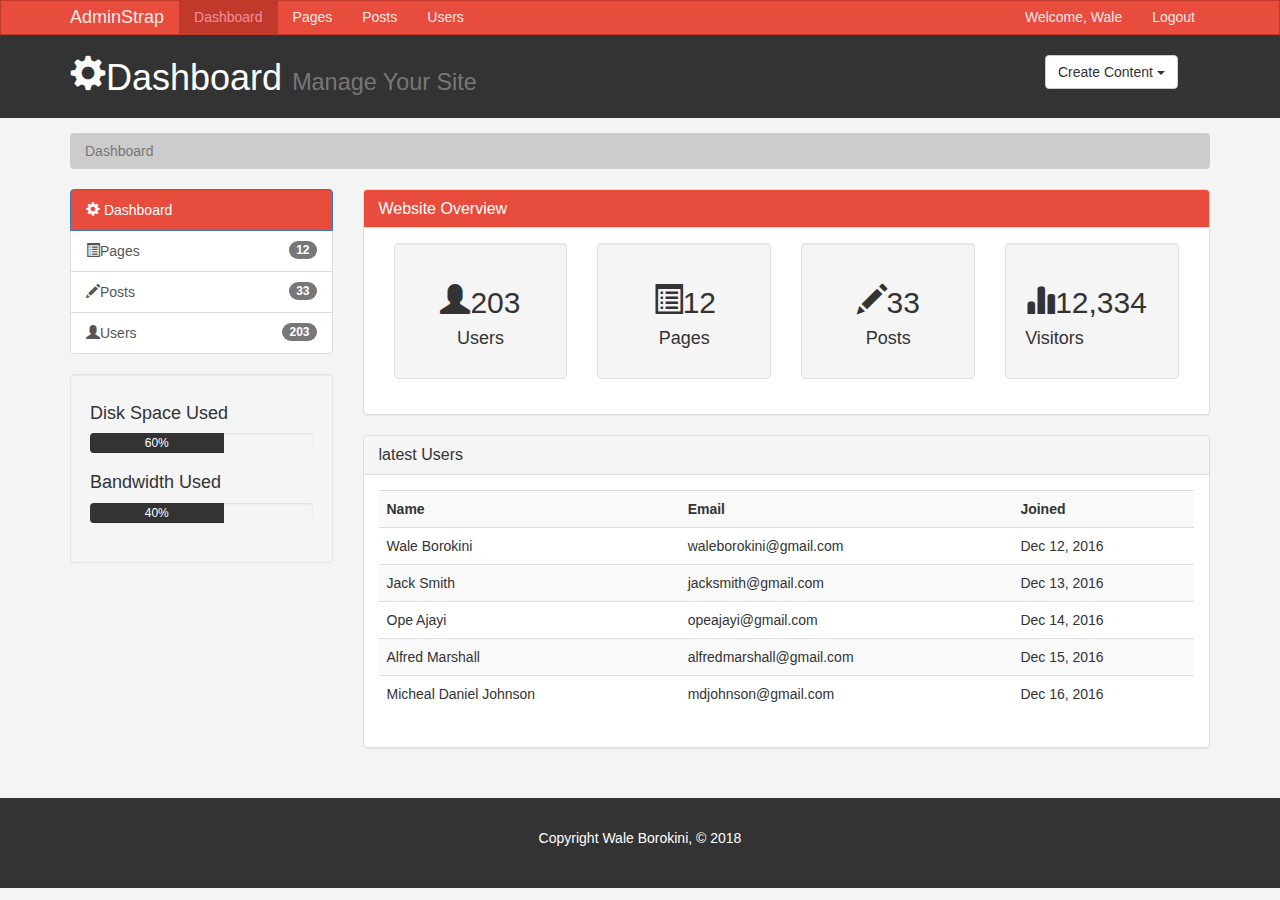
<file: Admin site/index.html>
<!DOCTYPE html>
<html lang="en">
  <head>
    <meta charset="utf-8">
    <meta http-equiv="X-UA-Compatible" content="IE=edge">
    <meta name="viewport" content="width=device-width, initial-scale=1">
    <title>Admin Area | Dashboard</title>
    <!-- Bootstrap core CSS -->
    <link href="css/bootstrap.min.css" rel="stylesheet">
    <link href="css/style.css" rel="stylesheet">  
    <script src="https://cdn.ckeditor.com/4.10.1/standard/ckeditor.js"></script>   
  </head>
  <body>

    <nav class="navbar navbar-default">
      <div class="container">
        <div class="navbar-header">
          <button type="button" class="navbar-toggle collapsed" data-toggle="collapse" data-target="#navbar" aria-expanded="false" aria-controls="navbar">
            <span class="sr-only">Toggle navigation</span>
            <span class="icon-bar"></span>
            <span class="icon-bar"></span>
            <span class="icon-bar"></span>
          </button>
          <a class="navbar-brand" href="#">AdminStrap</a>
        </div>
        <div id="navbar" class="collapse navbar-collapse">
          <ul class="nav navbar-nav">
            <li class="active"><a href="index.html">Dashboard</a></li>
            <li><a href="pages.html">Pages</a></li>
            <li><a href="posts.html">Posts</a></li>
            <li><a href="users.html">Users</a></li>
          </ul>
          <ul class="nav navbar-nav navbar-right">
            <li><a href="#">Welcome, Wale</a></li>
            <li><a href="login.html">Logout</a></li>
          </ul>
        </div><!--/.nav-collapse -->
      </div>
    </nav>

    <header id="header">
      <div class="container">
        <div class="row">
          <div class="col-md-10">
            <h1><span class="glyphicon glyphicon-cog" aria-hidden="true"></span>Dashboard <small>Manage Your Site</small></h1>
          </div>
          <div class="col-md-2">
            <div class="dropdown create">
              <button class="btn btn-default dropdown-toggle" type="button" id="dropdownMenu1" data-toggle="dropdown" aria-haspopup="true" aria-expanded="true">
                Create Content
                <span class="caret"></span>
              </button>
              <ul class="dropdown-menu" aria-labelledby="dropdownMenu1">
                <li><a type="buttton" data-toggle="modal" data-target="#addPage">Add Page</a></li>
                <li><a href="#">Add post</a></li>
                <li><a href="#">Add user</a></li>
              </ul>
            </div>
          </div>
        </div>
      </div>
    </header>

    <section id="breadcrumb">
      <div class="container">
        <ol class="breadcrumb">
          <li class="active">Dashboard</li>
        </ol>
      </div>
    </section>

    <section id="main">
      <div class="container">
        <div class='row'>
          <div class="col-md-3">
            <div class="list-group">
              <a href="index.html" class="list-group-item active main-color-bg"><span class="glyphicon glyphicon-cog" aria-hidden="true"></span> 
                Dashboard
              </a>
              <a href="pages.html" class="list-group-item"><span class="glyphicon glyphicon-list-alt" aria-hidden="true"></span>Pages <span class="badge">12</span></a>
              <a href="posts.html" class="list-group-item"><span class="glyphicon glyphicon-pencil" aria-hidden="true"></span>Posts <span class="badge">33</span></a></a>
              <a href="users.html" class="list-group-item"><span class="glyphicon glyphicon-user" aria-hidden="true"></span>Users <span class="badge">203</span></a></a>
            </div>
          
            <div class="well">
              <h4>Disk Space Used</h4>
              <div class="progress">
                <div class="progress-bar" role="progressbar" aria-valuenow="60" aria-valuemin="0" aria-valuemax="100" style="width: 60%;">
                  60%
                </div>
              </div>
              <h4>Bandwidth Used</h4>
              <div class="progress">
                <div class="progress-bar" role="progressbar" aria-valuenow="0" aria-valuemin="0" aria-valuemax="100" style="width: 60%;">
                  40%
                </div>
              </div>
            </div>
          </div>
          <div class="col-md-9">
            <!-- Website Overview -->
            <div class="panel panel-default">
              <div class="panel-heading main-color-bg">
                <h3 class="panel-title">Website Overview</h3>
              </div>
              <div class="panel-body">
               <div class="col-md-3">
                <div class="well dash-box">
                  <h2><span class="glyphicon glyphicon-user" aria-hidden="true"></span>203</h2>
                  <h4>Users</h4>
                </div>    
               </div>
               <div class="col-md-3">
                <div class="well dash-box">
                  <h2><span class="glyphicon glyphicon-list-alt" aria-hidden="true"></span>12</h2>
                  <h4>Pages</h4>
                </div>    
               </div>
               <div class="col-md-3">
                <div class="well dash-box">
                  <h2><span class="glyphicon glyphicon-pencil" aria-hidden="true"></span>33</h2>
                  <h4>Posts</h4>
                </div>    
               </div>
               <div class="col-md-3">
                <div class="well dasg-box">
                  <h2><span class="glyphicon glyphicon-stats" aria-hidden="true"></span>12,334</h2>
                  <h4>Visitors</h4>
                </div>    
               </div>
              </div>
            </div>

            <!-- latest Users -->
            <div class="panel panel-default">
              <div class="panel-heading">
                <h3 class="panel-title">latest Users</h3>
              </div>
              <div class="panel-body">
                <table class="table table-striped table-hover">
                  <tr>
                    <th>Name</th>
                    <th>Email</th>
                    <th>Joined</th>
                  </tr>
                  <tr>
                    <td>Wale Borokini</td>
                    <td>waleborokini@gmail.com</td>
                    <td>Dec 12, 2016</td>
                  </tr>
                  <tr>
                    <td>Jack Smith</td>
                    <td>jacksmith@gmail.com</td>
                    <td>Dec 13, 2016</td>
                  </tr>
                  <tr>
                    <td>Ope Ajayi</td>
                    <td>opeajayi@gmail.com</td>
                    <td>Dec 14, 2016</td>
                  </tr>
                  <tr>
                    <td>Alfred Marshall</td>
                    <td>alfredmarshall@gmail.com</td>
                    <td>Dec 15, 2016</td>
                  </tr>
                  <tr>
                    <td>Micheal Daniel Johnson</td>
                    <td>mdjohnson@gmail.com</td>
                    <td>Dec 16, 2016</td>
                  </tr>
                </table>
              </div>
            </div>
          </div>
        </div>
      </div>
    </section>

<footer id="footer">
  <p>Copyright Wale Borokini, &copy; 2018</p>
</footer>

    <!-- Modals -->

    <!-- Add Page-->
    <div class="modal fade" id="addpage" tabindex="-1" role="dialog" aria-labelledby="myModalLabel">
  <div class="modal-dialog" role="document">
    <div class="modal-content">
      <form>
      <div class="modal-header">
        <button type="button" class="close" data-dismiss="modal" aria-label="Close"><span aria-hidden="true">&times;</span></button>
        <h4 class="modal-title" id="myModalLabel">Add Page</h4>
      </div>
      <div class="modal-body">
        <div class="form-group">
                <label>Page Tittle</label>
                <input type="text" class="form-control" placeholder="Page Title">    
        </div>
        <div class="form-group">
          <label>Page Body</label>
          <textarea name="editor1" class="form-control" placeholder="Page Body"></textarea>   
        </div>
        <div class="checkbox">
          <label>
            <input type="checkbox"> Published
          </label>
        </div>   
        <div class="form-group">
          <label>Meta Tags</label>
          <input type="text" class="form-control" placeholder="Add Some Tags....">
        </div>
        <div class="form-group">
          <label>Meta Description</label>
          <input type="text" class="form-control" placeholder="Add Meta Description....">
        </div>
    </div>     
      <div class="modal-footer">
        <button type="button" class="btn btn-default" data-dismiss="modal">Close</button>
        <button type="submit" class="btn btn-primary">Save changes</button>
      </div>
    </form>
    </div>
  </div>
</div>


  <script>
    CKEDITOR.replace( 'editor1' );
  </script>


    <!-- Bootstrap core JavaScript
    ================================================== -->
    <!-- Placed at the end of the document so the pages load faster -->
    <script src="https://ajax.googleapis.com/ajax/libs/jquery/1.12.4/jquery.min.js"></script>
    <script src="js/bootstrap.min.js"></script>
  </body>
</html>
</file>
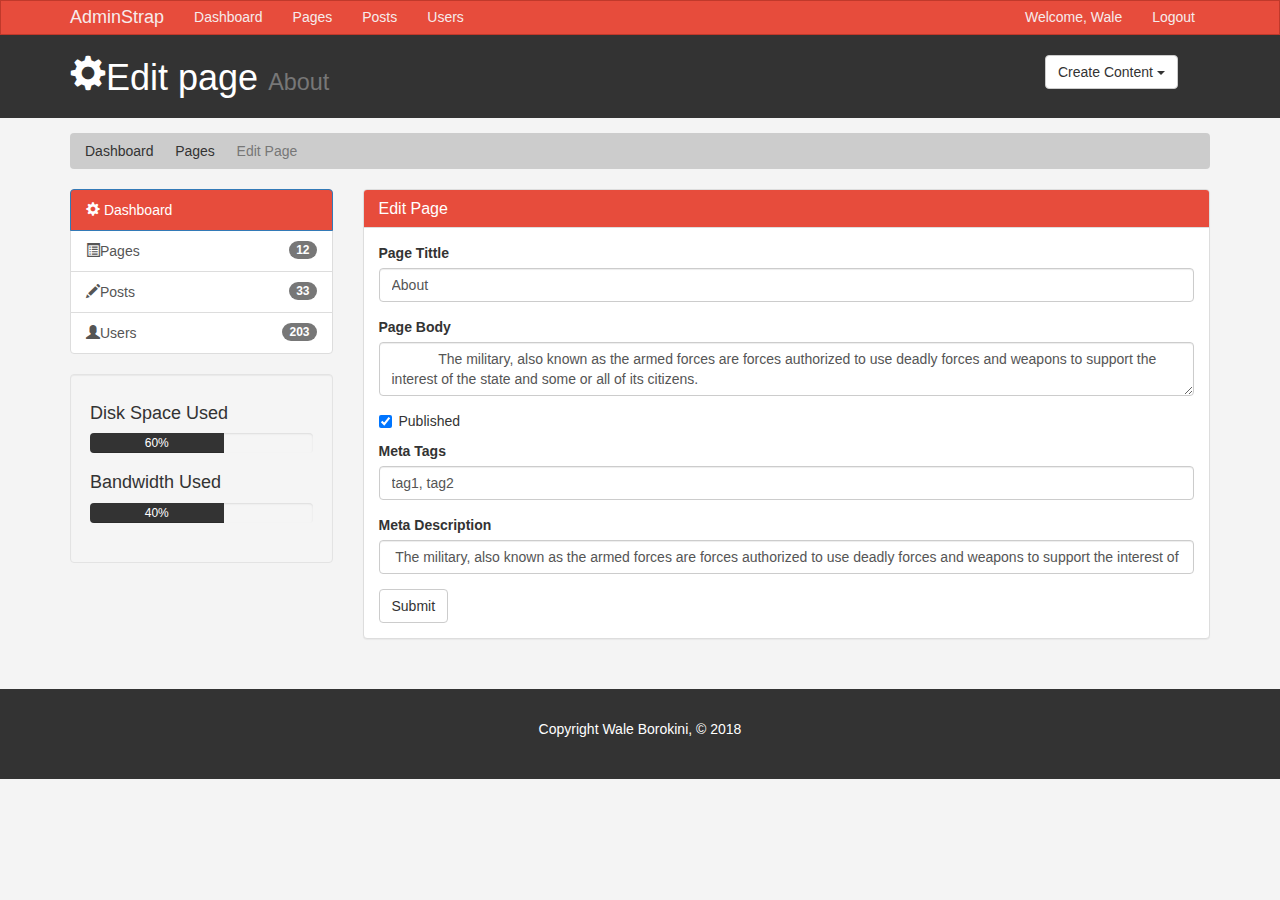
<file: Admin site/edit.html>
<!DOCTYPE html>
<html lang="en">
  <head>
    <meta charset="utf-8">
    <meta http-equiv="X-UA-Compatible" content="IE=edge">
    <meta name="viewport" content="width=device-width, initial-scale=1">
    <title>Admin Area | Edit Page</title>
    <!-- Bootstrap core CSS -->
    <link href="css/bootstrap.min.css" rel="stylesheet">
    <link href="css/style.css" rel="stylesheet">  
    <script src="https://cdn.ckeditor.com/4.10.1/standard/ckeditor.js"></script>   
  </head>
  <body>

    <nav class="navbar navbar-default">
      <div class="container">
        <div class="navbar-header">
          <button type="button" class="navbar-toggle collapsed" data-toggle="collapse" data-target="#navbar" aria-expanded="false" aria-controls="navbar">
            <span class="sr-only">Toggle navigation</span>
            <span class="icon-bar"></span>
            <span class="icon-bar"></span>
            <span class="icon-bar"></span>
          </button>
          <a class="navbar-brand" href="#">AdminStrap</a>
        </div>
        <div id="navbar" class="collapse navbar-collapse">
          <ul class="nav navbar-nav">
            <li><a href="index.html">Dashboard</a></li>
            <li><a href="pages.html">Pages</a></li>
            <li><a href="posts.html">Posts</a></li>
            <li><a href="users.html">Users</a></li>
          </ul>
          <ul class="nav navbar-nav navbar-right">
            <li><a href="#">Welcome, Wale</a></li>
            <li><a href="login.html">Logout</a></li>
          </ul>
        </div><!--/.nav-collapse -->
      </div>
    </nav>

    <header id="header">
      <div class="container">
        <div class="row">
          <div class="col-md-10">
            <h1><span class="glyphicon glyphicon-cog" aria-hidden="true"></span>Edit page <small>About</small></h1>
          </div>
          <div class="col-md-2">
            <div class="dropdown create">
              <button class="btn btn-default dropdown-toggle" type="button" id="dropdownMenu1" data-toggle="dropdown" aria-haspopup="true" aria-expanded="true">
                Create Content
                <span class="caret"></span>
              </button>
              <ul class="dropdown-menu" aria-labelledby="dropdownMenu1">
                <li><a type="buttton" data-toggle="modal" data-target="#addPage">Add Page</a></li>
                <li><a href="#">Add post</a></li>
                <li><a href="#">Add user</a></li>
              </ul>
            </div>
          </div>
        </div>
      </div>
    </header>

    <section id="breadcrumb">
      <div class="container">
        <ol class="breadcrumb">
          <li><a href="index.html">Dashboard</a></li>
          <li><a href="pages.html">Pages</a></li>
          <li class="active">Edit Page</li>
        </ol>
      </div>
    </section>

    <section id="main">
      <div class="container">
        <div class='row'>
          <div class="col-md-3">
            <div class="list-group">
              <a href="index.html" class="list-group-item active main-color-bg"><span class="glyphicon glyphicon-cog" aria-hidden="true"></span> 
                Dashboard
              </a>
              <a href="pages.html" class="list-group-item"><span class="glyphicon glyphicon-list-alt" aria-hidden="true"></span>Pages <span class="badge">12</span></a>
              <a href="posts.html" class="list-group-item"><span class="glyphicon glyphicon-pencil" aria-hidden="true"></span>Posts <span class="badge">33</span></a></a>
              <a href="users.html" class="list-group-item"><span class="glyphicon glyphicon-user" aria-hidden="true"></span>Users <span class="badge">203</span></a></a>
            </div>
          
            <div class="well">
              <h4>Disk Space Used</h4>
              <div class="progress">
                <div class="progress-bar" role="progressbar" aria-valuenow="60" aria-valuemin="0" aria-valuemax="100" style="width: 60%;">
                  60%
                </div>
              </div>
              <h4>Bandwidth Used</h4>
              <div class="progress">
                <div class="progress-bar" role="progressbar" aria-valuenow="0" aria-valuemin="0" aria-valuemax="100" style="width: 60%;">
                  40%
                </div>
              </div>
            </div>
          </div>
          <div class="col-md-9">
            <!-- Website Overview -->
            <div class="panel panel-default">
              <div class="panel-heading main-color-bg">
                <h3 class="panel-title">Edit Page</h3>
              </div>
              <div class="panel-body">
               <form>
                 <div class="form-group">
                <label>Page Tittle</label>
                <input type="text" class="form-control" placeholder="Page Title" value="About">    
        </div>
        <div class="form-group">
          <label>Page Body</label>
          <textarea name="editor1" class="form-control" placeholder="Page Body">
            The military, also known as the armed forces are forces authorized to use deadly forces and weapons to support the interest of the state and some or all of its citizens.
          </textarea>   
        </div>
        <div class="checkbox">
          <label>
            <input type="checkbox" checked> Published
          </label>
        </div>   
        <div class="form-group">
          <label>Meta Tags</label>
          <input type="text" class="form-control" placeholder="Add Some Tags...." value="tag1, tag2">
        </div>
        <div class="form-group">
          <label>Meta Description</label>
          <input type="text" class="form-control" placeholder="Add Meta Description...." value=" The military, also known as the armed forces are forces authorized to use deadly forces and weapons to support the interest of the state and some or all of its citizens.">
        </div>
        <input type="submit" class="btn btn-default" value="Submit">
               </form>
            </div>
            </div>
     
          </div>
        </div>
      </div>
    </section>

<footer id="footer">
  <p>Copyright Wale Borokini, &copy; 2018</p>
</footer>

    <!-- Modals -->

    <!-- Add Page-->
    <div class="modal fade" id="addpage" tabindex="-1" role="dialog" aria-labelledby="myModalLabel">
  <div class="modal-dialog" role="document">
    <div class="modal-content">
      <form>
      <div class="modal-header">
        <button type="button" class="close" data-dismiss="modal" aria-label="Close"><span aria-hidden="true">&times;</span></button>
        <h4 class="modal-title" id="myModalLabel">Add Page</h4>
      </div>
      <div class="modal-body">
        <div class="form-group">
                <label>Page Tittle</label>
                <input type="text" class="form-control" placeholder="Page Title">    
        </div>
        <div class="form-group">
          <label>Page Body</label>
          <textarea name="editor1" class="form-control" placeholder="Page Body"></textarea>   
        </div>
        <div class="checkbox">
          <label>
            <input type="checkbox"> Published
          </label>
        </div>   
        <div class="form-group">
          <label>Meta Tags</label>
          <input type="text" class="form-control" placeholder="Add Some Tags....">
        </div>
        <div class="form-group">
          <label>Meta Description</label>
          <input type="text" class="form-control" placeholder="Add Meta Description....">
        </div>
    </div>     
      <div class="modal-footer">
        <button type="button" class="btn btn-default" data-dismiss="modal">Close</button>
        <button type="submit" class="btn btn-primary">Save changes</button>
      </div>
    </form>
    </div>
  </div>
</div>


  <script>
    CKEDITOR.replace( 'editor1' );
  </script>


    <!-- Bootstrap core JavaScript
    ================================================== -->
    <!-- Placed at the end of the document so the pages load faster -->
    <script src="https://ajax.googleapis.com/ajax/libs/jquery/1.12.4/jquery.min.js"></script>
    <script src="js/bootstrap.min.js"></script>
  </body>
</html>
</file>
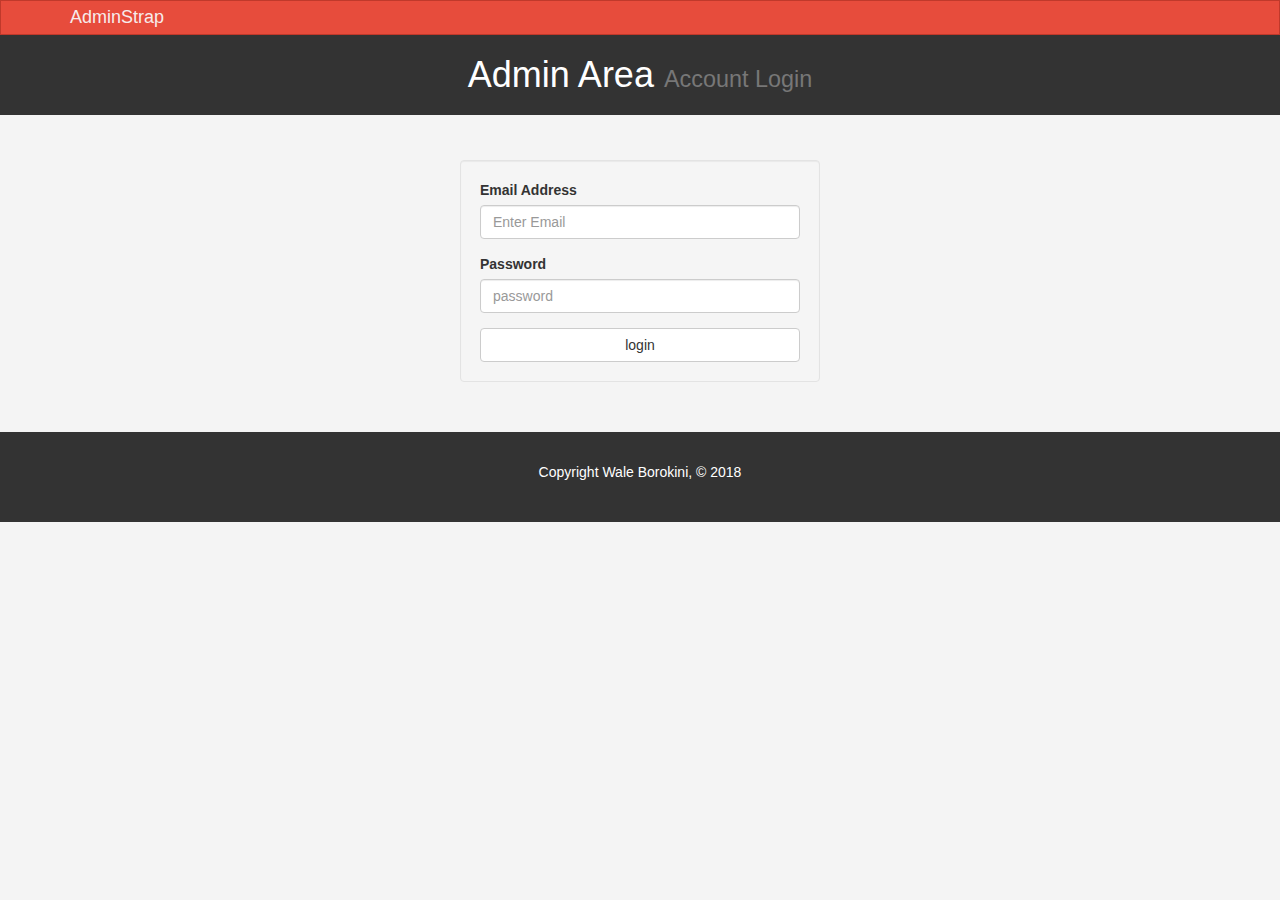
<file: Admin site/login.html>
<!DOCTYPE html>
<html lang="en">
  <head>
    <meta charset="utf-8">
    <meta http-equiv="X-UA-Compatible" content="IE=edge">
    <meta name="viewport" content="width=device-width, initial-scale=1">
    <title>Admin Area | Account Login</title>
    <!-- Bootstrap core CSS -->
    <link href="css/bootstrap.min.css" rel="stylesheet">
    <link href="css/style.css" rel="stylesheet">  
    <script src="https://cdn.ckeditor.com/4.10.1/standard/ckeditor.js"></script>   
  </head>
  <body>

    <nav class="navbar navbar-default">
      <div class="container">
        <div class="navbar-header">
          <button type="button" class="navbar-toggle collapsed" data-toggle="collapse" data-target="#navbar" aria-expanded="false" aria-controls="navbar">
            <span class="sr-only">Toggle navigation</span>
            <span class="icon-bar"></span>
            <span class="icon-bar"></span>
            <span class="icon-bar"></span>
          </button>
          <a class="navbar-brand" href="#">AdminStrap</a>
        </div>
        <div id="navbar" class="collapse navbar-collapse">
          
        </div><!--/.nav-collapse -->
      </div>
    </nav>

    <header id="header">
      <div class="container">
        <div class="row">
          <div class="col-md-12">
            <h1 class="text-center"> Admin Area <small>Account Login</small></h1>
          </div>  
        </div>
      </div>
    </header>
 
    <section id="main">
      <div class="container">
        <div class='row'>
           <div class="col-md-4 col-md-offset-4">
           <form id="login" action="index.html" class="well">
            <div class="form-group">
              <label> Email Address</label>
              <input type="text" class="form-control" placeholder="Enter Email">
            </div>
            <div class="form-group">
              <label>Password</label>
              <input type="password" class="form-control" placeholder="password">
            </div>
            <button type="submit" class="btn btn-default btn-block">login</button>  
           </form> 
          </div>
        </div>
      </div>
    </section>

<footer id="footer">
  <p>Copyright Wale Borokini, &copy; 2018</p>
</footer>

  <script>
    CKEDITOR.replace( 'editor1' );
  </script>


    <!-- Bootstrap core JavaScript
    ================================================== -->
    <!-- Placed at the end of the document so the pages load faster -->
    <script src="https://ajax.googleapis.com/ajax/libs/jquery/1.12.4/jquery.min.js"></script>
    <script src="js/bootstrap.min.js"></script>
  </body>
</html>
</file>
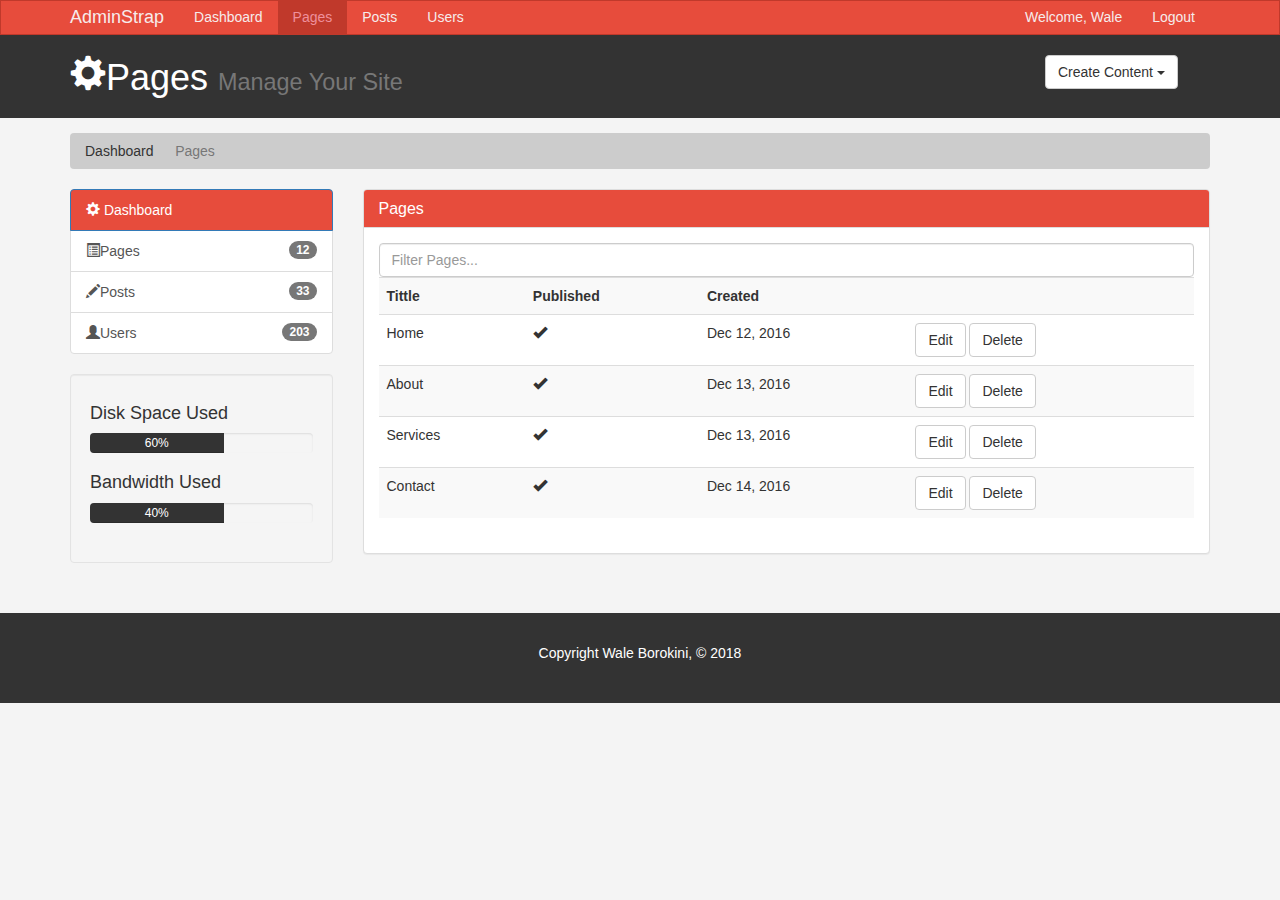
<file: Admin site/pages.html>
<!DOCTYPE html>
<html lang="en">
  <head>
    <meta charset="utf-8">
    <meta http-equiv="X-UA-Compatible" content="IE=edge">
    <meta name="viewport" content="width=device-width, initial-scale=1">
    <title>Admin Area | Pages</title>
    <!-- Bootstrap core CSS -->
    <link href="css/bootstrap.min.css" rel="stylesheet">
    <link href="css/style.css" rel="stylesheet">  
    <script src="https://cdn.ckeditor.com/4.10.1/standard/ckeditor.js"></script>   
  </head>
  <body>

    <nav class="navbar navbar-default">
      <div class="container">
        <div class="navbar-header">
          <button type="button" class="navbar-toggle collapsed" data-toggle="collapse" data-target="#navbar" aria-expanded="false" aria-controls="navbar">
            <span class="sr-only">Toggle navigation</span>
            <span class="icon-bar"></span>
            <span class="icon-bar"></span>
            <span class="icon-bar"></span>
          </button>
          <a class="navbar-brand" href="#">AdminStrap</a>
        </div>
        <div id="navbar" class="collapse navbar-collapse">
          <ul class="nav navbar-nav">
            <li><a href="index.html">Dashboard</a></li>
            <li class="active"><a href="pages.html">Pages</a></li>
            <li><a href="posts.html">Posts</a></li>
            <li><a href="users.html">Users</a></li>
          </ul>
          <ul class="nav navbar-nav navbar-right">
            <li><a href="#">Welcome, Wale</a></li>
            <li><a href="login.html">Logout</a></li>
          </ul>
        </div><!--/.nav-collapse -->
      </div>
    </nav>

    <header id="header">
      <div class="container">
        <div class="row">
          <div class="col-md-10">
            <h1><span class="glyphicon glyphicon-cog" aria-hidden="true"></span>Pages <small>Manage Your Site</small></h1>
          </div>
          <div class="col-md-2">
            <div class="dropdown create">
              <button class="btn btn-default dropdown-toggle" type="button" id="dropdownMenu1" data-toggle="dropdown" aria-haspopup="true" aria-expanded="true">
                Create Content
                <span class="caret"></span>
              </button>
              <ul class="dropdown-menu" aria-labelledby="dropdownMenu1">
                <li><a type="buttton" data-toggle="modal" data-target="#addPage">Add Page</a></li>
                <li><a href="#">Add post</a></li>
                <li><a href="#">Add user</a></li>
              </ul>
            </div>
          </div>
        </div>
      </div>
    </header>

    <section id="breadcrumb">
      <div class="container">
        <ol class="breadcrumb">
          <li><a href="index.html">Dashboard</a></li>
          <li class="active">Pages</li>
        </ol>
      </div>
    </section>

    <section id="main">
      <div class="container">
        <div class='row'>
          <div class="col-md-3">
            <div class="list-group">
              <a href="index.html" class="list-group-item active main-color-bg"><span class="glyphicon glyphicon-cog" aria-hidden="true"></span> 
                Dashboard
              </a>
              <a href="pages.html" class="list-group-item"><span class="glyphicon glyphicon-list-alt" aria-hidden="true"></span>Pages <span class="badge">12</span></a>
              <a href="posts.html" class="list-group-item"><span class="glyphicon glyphicon-pencil" aria-hidden="true"></span>Posts <span class="badge">33</span></a></a>
              <a href="users.html" class="list-group-item"><span class="glyphicon glyphicon-user" aria-hidden="true"></span>Users <span class="badge">203</span></a></a>
            </div>
          
            <div class="well">
              <h4>Disk Space Used</h4>
              <div class="progress">
                <div class="progress-bar" role="progressbar" aria-valuenow="60" aria-valuemin="0" aria-valuemax="100" style="width: 60%;">
                  60%
                </div>
              </div>
              <h4>Bandwidth Used</h4>
              <div class="progress">
                <div class="progress-bar" role="progressbar" aria-valuenow="0" aria-valuemin="0" aria-valuemax="100" style="width: 60%;">
                  40%
                </div>
              </div>
            </div>
          </div>
          <div class="col-md-9">
            <!-- Website Overview -->
            <div class="panel panel-default">
              <div class="panel-heading main-color-bg">
                <h3 class="panel-title">Pages</h3>
              </div>
              <div class="panel-body">
               <div class="row">
                 <div class="col-md-12">
                   <input class="form-control" type="text" placeholder="Filter Pages...">     
                 </div>
              </div>
              <table class="table table-striped table-hover">
                <tr>
                  <th>Tittle</th>
                  <th>Published</th>
                  <th>Created</th>
                  <th></th>
                </tr>
                <tr>
                  <td>Home</td>
                  <td><span class="glyphicon glyphicon-ok" aria-hidden="true"></span></td>
                  <td>Dec 12, 2016</td>
                  <td><a class="btn btn-default" href="edit.html">Edit</a> <a class="btn btn-default" href="#">Delete</a></td>
                </tr>
                <tr>
                  <td>About</td>
                  <td><span class="glyphicon glyphicon-ok" aria-hidden="true"></span></td>
                  <td>Dec 13, 2016</td>
                  <td><a class="btn btn-default" href="edit.html">Edit</a> <a class="btn btn-default" href="#">Delete</a></td>
                </tr>
                <tr>
                  <td>Services</td>
                  <td><span class="glyphicon glyphicon-ok" aria-hidden="true"></span></td>
                  <td>Dec 13, 2016</td>
                  <td><a class="btn btn-default" href="edit.html">Edit</a> <a class="btn btn-default" href="#">Delete</a></td>
                </tr>
                <tr>
                  <td>Contact</td>
                  <td><span class="glyphicon glyphicon-ok" aria-hidden="true"></span></td>
                  <td>Dec 14, 2016</td>
                  <td><a class="btn btn-default" href="edit.html">Edit</a> <a class="btn btn-default" href="#">Delete</a></td>
                </tr>
              </table>
            </div>
            </div>

            
          </div>
        </div>
      </div>
    </section>

<footer id="footer">
  <p>Copyright Wale Borokini, &copy; 2018</p>
</footer>

    <!-- Modals -->

    <!-- Add Page-->
    <div class="modal fade" id="addpage" tabindex="-1" role="dialog" aria-labelledby="myModalLabel">
  <div class="modal-dialog" role="document">
    <div class="modal-content">
      <form>
      <div class="modal-header">
        <button type="button" class="close" data-dismiss="modal" aria-label="Close"><span aria-hidden="true">&times;</span></button>
        <h4 class="modal-title" id="myModalLabel">Add Page</h4>
      </div>
      <div class="modal-body">
        <div class="form-group">
                <label>Page Tittle</label>
                <input type="text" class="form-control" placeholder="Page Title">    
        </div>
        <div class="form-group">
          <label>Page Body</label>
          <textarea name="editor1" class="form-control" placeholder="Page Body"></textarea>   
        </div>
        <div class="checkbox">
          <label>
            <input type="checkbox"> Published
          </label>
        </div>   
        <div class="form-group">
          <label>Meta Tags</label>
          <input type="text" class="form-control" placeholder="Add Some Tags....">
        </div>
        <div class="form-group">
          <label>Meta Description</label>
          <input type="text" class="form-control" placeholder="Add Meta Description....">
        </div>
    </div>     
      <div class="modal-footer">
        <button type="button" class="btn btn-default" data-dismiss="modal">Close</button>
        <button type="submit" class="btn btn-primary">Save changes</button>
      </div>
    </form>
    </div>
  </div>
</div>


  <script>
    CKEDITOR.replace( 'editor1' );
  </script>


    <!-- Bootstrap core JavaScript
    ================================================== -->
    <!-- Placed at the end of the document so the pages load faster -->
    <script src="https://ajax.googleapis.com/ajax/libs/jquery/1.12.4/jquery.min.js"></script>
    <script src="js/bootstrap.min.js"></script>
  </body>
</html>
</file>
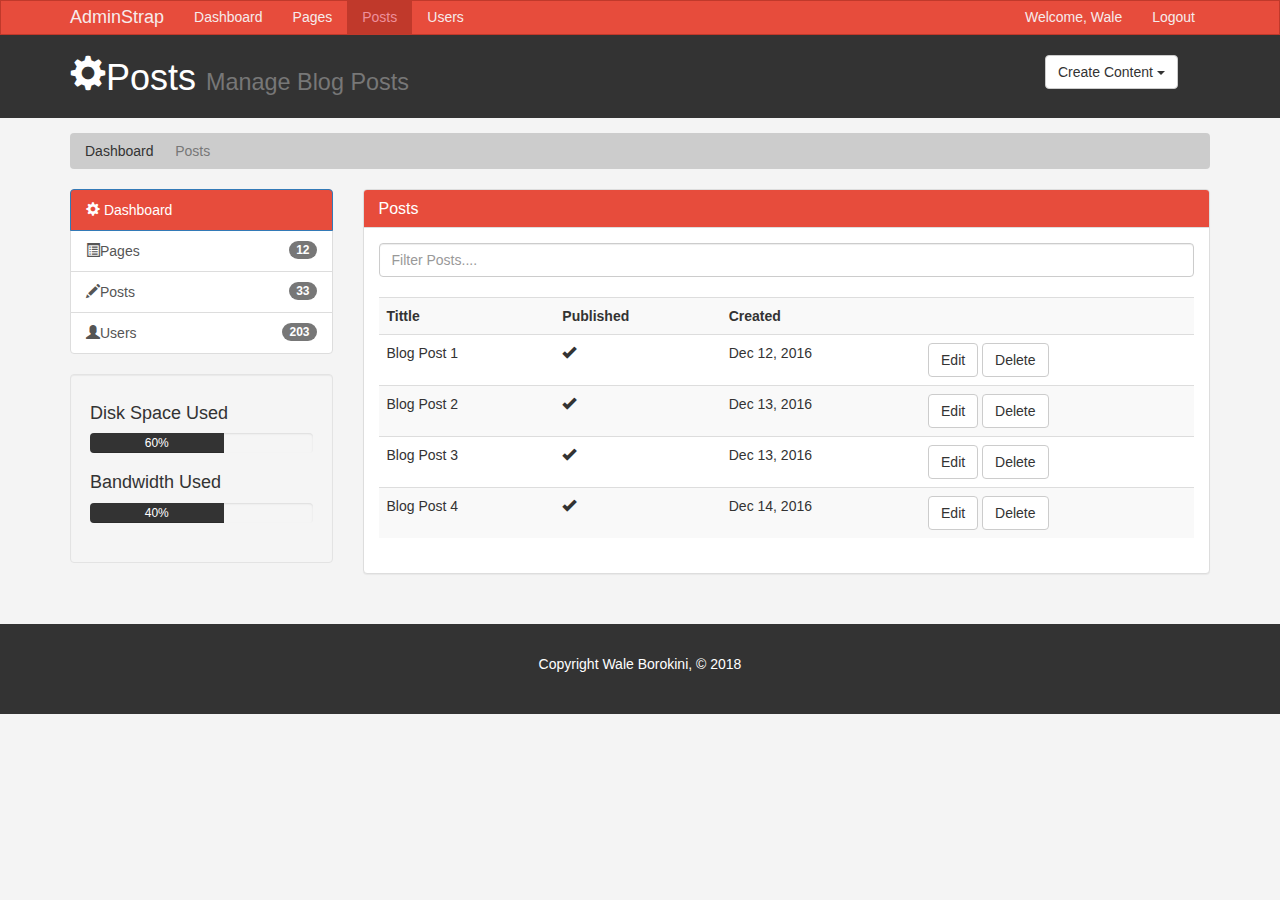
<file: Admin site/posts.html>
<!DOCTYPE html>
<html lang="en">
  <head>
    <meta charset="utf-8">
    <meta http-equiv="X-UA-Compatible" content="IE=edge">
    <meta name="viewport" content="width=device-width, initial-scale=1">
    <title>Admin Area | Posts</title>
    <!-- Bootstrap core CSS -->
    <link href="css/bootstrap.min.css" rel="stylesheet">
    <link href="css/style.css" rel="stylesheet">  
    <script src="https://cdn.ckeditor.com/4.10.1/standard/ckeditor.js"></script>   
  </head>
  <body>

    <nav class="navbar navbar-default">
      <div class="container">
        <div class="navbar-header">
          <button type="button" class="navbar-toggle collapsed" data-toggle="collapse" data-target="#navbar" aria-expanded="false" aria-controls="navbar">
            <span class="sr-only">Toggle navigation</span>
            <span class="icon-bar"></span>
            <span class="icon-bar"></span>
            <span class="icon-bar"></span>
          </button>
          <a class="navbar-brand" href="#">AdminStrap</a>
        </div>
        <div id="navbar" class="collapse navbar-collapse">
          <ul class="nav navbar-nav">
            <li><a href="index.html">Dashboard</a></li>
            <li><a href="pages.html">Pages</a></li>
            <li class="active"><a href="posts.html">Posts</a></li>
            <li><a href="users.html">Users</a></li>
          </ul>
          <ul class="nav navbar-nav navbar-right">
            <li><a href="#">Welcome, Wale</a></li>
            <li><a href="login.html">Logout</a></li>
          </ul>
        </div><!--/.nav-collapse -->
      </div>
    </nav>

    <header id="header">
      <div class="container">
        <div class="row">
          <div class="col-md-10">
            <h1><span class="glyphicon glyphicon-cog" aria-hidden="true"></span>Posts <small>Manage Blog Posts</small></h1>
          </div>
          <div class="col-md-2">
            <div class="dropdown create">
              <button class="btn btn-default dropdown-toggle" type="button" id="dropdownMenu1" data-toggle="dropdown" aria-haspopup="true" aria-expanded="true">
                Create Content
                <span class="caret"></span>
              </button>
              <ul class="dropdown-menu" aria-labelledby="dropdownMenu1">
                <li><a type="buttton" data-toggle="modal" data-target="#addPage">Add Page</a></li>
                <li><a href="#">Add post</a></li>
                <li><a href="#">Add user</a></li>
              </ul>
            </div>
          </div>
        </div>
      </div>
    </header>

    <section id="breadcrumb">
      <div class="container">
        <ol class="breadcrumb">
          <li><a href="index.html">Dashboard</a></li>
          <li class="active">Posts</li>
        </ol>
      </div>
    </section>

    <section id="main">
      <div class="container">
        <div class='row'>
          <div class="col-md-3">
            <div class="list-group">
              <a href="index.html" class="list-group-item active main-color-bg"><span class="glyphicon glyphicon-cog" aria-hidden="true"></span> 
                Dashboard
              </a>
              <a href="pages.html" class="list-group-item"><span class="glyphicon glyphicon-list-alt" aria-hidden="true"></span>Pages <span class="badge">12</span></a>
              <a href="posts.html" class="list-group-item"><span class="glyphicon glyphicon-pencil" aria-hidden="true"></span>Posts <span class="badge">33</span></a></a>
              <a href="users.html" class="list-group-item"><span class="glyphicon glyphicon-user" aria-hidden="true"></span>Users <span class="badge">203</span></a></a>
            </div>
          
            <div class="well">
              <h4>Disk Space Used</h4>
              <div class="progress">
                <div class="progress-bar" role="progressbar" aria-valuenow="60" aria-valuemin="0" aria-valuemax="100" style="width: 60%;">
                  60%
                </div>
              </div>
              <h4>Bandwidth Used</h4>
              <div class="progress">
                <div class="progress-bar" role="progressbar" aria-valuenow="0" aria-valuemin="0" aria-valuemax="100" style="width: 60%;">
                  40%
                </div>
              </div>
            </div>
          </div>
          <div class="col-md-9">
            <!-- Website Overview -->
            <div class="panel panel-default">
              <div class="panel-heading main-color-bg">
                <h3 class="panel-title">Posts</h3>
              </div>
              <div class="panel-body">
               <div class="row">
                 <div class="col-md-12">
                   <input class="form-control" type="text" placeholder="Filter Posts....">     
                 </div>
              </div>
              <br>
              <table class="table table-striped table-hover">
                <tr>
                  <th>Tittle</th>
                  <th>Published</th>
                  <th>Created</th>
                  <th></th>
                </tr>
                <tr>
                  <td>Blog Post 1</td>
                  <td><span class="glyphicon glyphicon-ok" aria-hidden="true"></span></td>
                  <td>Dec 12, 2016</td>
                  <td><a class="btn btn-default" href="edit.html">Edit</a> <a class="btn btn-default" href="#">Delete</a></td>
                </tr>
                <tr>
                  <td>Blog Post 2</td>
                  <td><span class="glyphicon glyphicon-ok" aria-hidden="true"></span></td>
                  <td>Dec 13, 2016</td>
                  <td><a class="btn btn-default" href="edit.html">Edit</a> <a class="btn btn-default" href="#">Delete</a></td>
                </tr>
                <tr>
                  <td>Blog Post 3</td>
                  <td><span class="glyphicon glyphicon-ok" aria-hidden="true"></span></td>
                  <td>Dec 13, 2016</td>
                  <td><a class="btn btn-default" href="edit.html">Edit</a> <a class="btn btn-default" href="#">Delete</a></td>
                </tr>
                <tr>
                  <td>Blog Post 4</td>
                  <td><span class="glyphicon glyphicon-ok" aria-hidden="true"></span></td>
                  <td>Dec 14, 2016</td>
                  <td><a class="btn btn-default" href="edit.html">Edit</a> <a class="btn btn-default" href="#">Delete</a></td>
                </tr>
              </table>
            </div>
            </div>

            
          </div>
        </div>
      </div>
    </section>

<footer id="footer">
  <p>Copyright Wale Borokini, &copy; 2018</p>
</footer>

    <!-- Modals -->

    <!-- Add Page-->
    <div class="modal fade" id="addpage" tabindex="-1" role="dialog" aria-labelledby="myModalLabel">
  <div class="modal-dialog" role="document">
    <div class="modal-content">
      <form>
      <div class="modal-header">
        <button type="button" class="close" data-dismiss="modal" aria-label="Close"><span aria-hidden="true">&times;</span></button>
        <h4 class="modal-title" id="myModalLabel">Add Page</h4>
      </div>
      <div class="modal-body">
        <div class="form-group">
                <label>Page Tittle</label>
                <input type="text" class="form-control" placeholder="Page Title">    
        </div>
        <div class="form-group">
          <label>Page Body</label>
          <textarea name="editor1" class="form-control" placeholder="Page Body"></textarea>   
        </div>
        <div class="checkbox">
          <label>
            <input type="checkbox"> Published
          </label>
        </div>   
        <div class="form-group">
          <label>Meta Tags</label>
          <input type="text" class="form-control" placeholder="Add Some Tags....">
        </div>
        <div class="form-group">
          <label>Meta Description</label>
          <input type="text" class="form-control" placeholder="Add Meta Description....">
        </div>
    </div>     
      <div class="modal-footer">
        <button type="button" class="btn btn-default" data-dismiss="modal">Close</button>
        <button type="submit" class="btn btn-primary">Save changes</button>
      </div>
    </form>
    </div>
  </div>
</div>


  <script>
    CKEDITOR.replace( 'editor1' );
  </script>


    <!-- Bootstrap core JavaScript
    ================================================== -->
    <!-- Placed at the end of the document so the pages load faster -->
    <script src="https://ajax.googleapis.com/ajax/libs/jquery/1.12.4/jquery.min.js"></script>
    <script src="js/bootstrap.min.js"></script>
  </body>
</html>
</file>
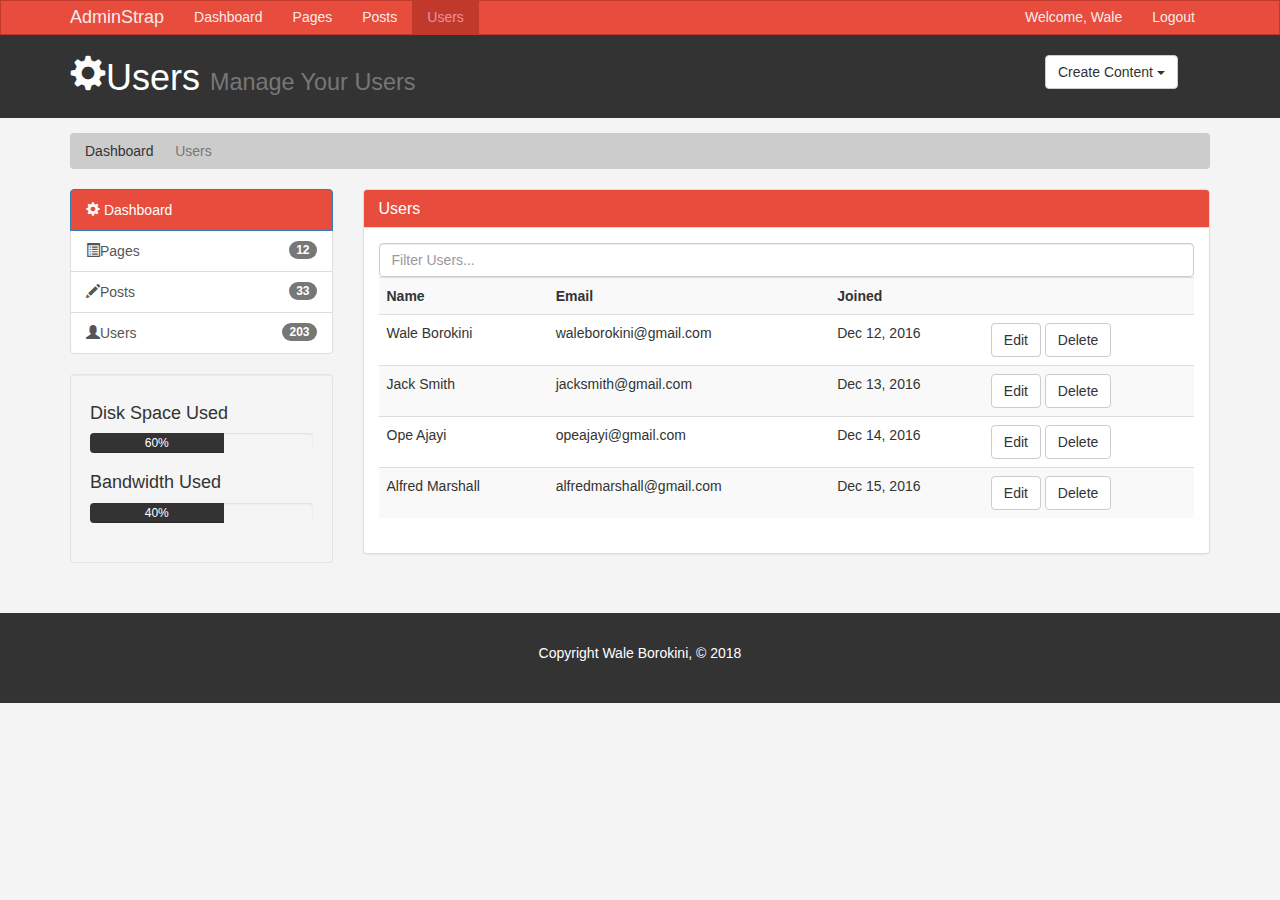
<file: Admin site/users.html>
<!DOCTYPE html>
<html lang="en">
  <head>
    <meta charset="utf-8">
    <meta http-equiv="X-UA-Compatible" content="IE=edge">
    <meta name="viewport" content="width=device-width, initial-scale=1">
    <title>Admin Area | Users</title>
    <!-- Bootstrap core CSS -->
    <link href="css/bootstrap.min.css" rel="stylesheet">
    <link href="css/style.css" rel="stylesheet">  
    <script src="https://cdn.ckeditor.com/4.10.1/standard/ckeditor.js"></script>   
  </head>
  <body>

    <nav class="navbar navbar-default">
      <div class="container">
        <div class="navbar-header">
          <button type="button" class="navbar-toggle collapsed" data-toggle="collapse" data-target="#navbar" aria-expanded="false" aria-controls="navbar">
            <span class="sr-only">Toggle navigation</span>
            <span class="icon-bar"></span>
            <span class="icon-bar"></span>
            <span class="icon-bar"></span>
          </button>
          <a class="navbar-brand" href="#">AdminStrap</a>
        </div>
        <div id="navbar" class="collapse navbar-collapse">
          <ul class="nav navbar-nav">
            <li><a href="index.html">Dashboard</a></li>
            <li><a href="pages.html">Pages</a></li>
            <li><a href="posts.html">Posts</a></li>
            <li class="active"><a href="users.html">Users</a></li>
          </ul>
          <ul class="nav navbar-nav navbar-right">
            <li><a href="#">Welcome, Wale</a></li>
            <li><a href="login.html">Logout</a></li>
          </ul>
        </div><!--/.nav-collapse -->
      </div>
    </nav>

    <header id="header">
      <div class="container">
        <div class="row">
          <div class="col-md-10">
            <h1><span class="glyphicon glyphicon-cog" aria-hidden="true"></span>Users <small>Manage Your Users</small></h1>
          </div>
          <div class="col-md-2">
            <div class="dropdown create">
              <button class="btn btn-default dropdown-toggle" type="button" id="dropdownMenu1" data-toggle="dropdown" aria-haspopup="true" aria-expanded="true">
                Create Content
                <span class="caret"></span>
              </button>
              <ul class="dropdown-menu" aria-labelledby="dropdownMenu1">
                <li><a type="buttton" data-toggle="modal" data-target="#addPage">Add Page</a></li>
                <li><a href="#">Add post</a></li>
                <li><a href="#">Add user</a></li>
              </ul>
            </div>
          </div>
        </div>
      </div>
    </header>

    <section id="breadcrumb">
      <div class="container">
        <ol class="breadcrumb">
          <li><a href="index.html">Dashboard</a></li>
          <li class="active">Users</li>
        </ol>
      </div>
    </section>

    <section id="main">
      <div class="container">
        <div class='row'>
          <div class="col-md-3">
            <div class="list-group">
              <a href="index.html" class="list-group-item active main-color-bg"><span class="glyphicon glyphicon-cog" aria-hidden="true"></span> 
                Dashboard
              </a>
              <a href="pages.html" class="list-group-item"><span class="glyphicon glyphicon-list-alt" aria-hidden="true"></span>Pages <span class="badge">12</span></a>
              <a href="posts.html" class="list-group-item"><span class="glyphicon glyphicon-pencil" aria-hidden="true"></span>Posts <span class="badge">33</span></a></a>
              <a href="users.html" class="list-group-item"><span class="glyphicon glyphicon-user" aria-hidden="true"></span>Users <span class="badge">203</span></a></a>
            </div>
          
            <div class="well">
              <h4>Disk Space Used</h4>
              <div class="progress">
                <div class="progress-bar" role="progressbar" aria-valuenow="60" aria-valuemin="0" aria-valuemax="100" style="width: 60%;">
                  60%
                </div>
              </div>
              <h4>Bandwidth Used</h4>
              <div class="progress">
                <div class="progress-bar" role="progressbar" aria-valuenow="0" aria-valuemin="0" aria-valuemax="100" style="width: 60%;">
                  40%
                </div>
              </div>
            </div>
          </div>
          <div class="col-md-9">
            <!-- Website Overview -->
            <div class="panel panel-default">
              <div class="panel-heading main-color-bg">
                <h3 class="panel-title">Users</h3>
              </div>
              <div class="panel-body">
               <div class="row">
                 <div class="col-md-12">
                   <input class="form-control" type="text" placeholder="Filter Users...">     
                 </div>
              </div>
              <table class="table table-striped table-hover">
                <tr>
                  <th>Name</th>
                  <th>Email</th>
                  <th>Joined</th>
                  <th></th>
                </tr>
                <tr>
                    <td>Wale Borokini</td>
                    <td>waleborokini@gmail.com</td>
                    <td>Dec 12, 2016</td>
                    <td><a class="btn btn-default" href="edit.html">Edit</a> <a class="btn btn-default" href="#">Delete</a></td>
                  </tr>
                  <tr>
                    <td>Jack Smith</td>
                    <td>jacksmith@gmail.com</td>
                    <td>Dec 13, 2016</td>
                    <td><a class="btn btn-default" href="edit.html">Edit</a> <a class="btn btn-default" href="#">Delete</a></td>
                  </tr>
                  <tr>
                    <td>Ope Ajayi</td>
                    <td>opeajayi@gmail.com</td>
                    <td>Dec 14, 2016</td>
                    <td><a class="btn btn-default" href="edit.html">Edit</a> <a class="btn btn-default" href="#">Delete</a></td>
                  </tr>
                  <td>Alfred Marshall</td>
                    <td>alfredmarshall@gmail.com</td>
                    <td>Dec 15, 2016</td>
                    <td><a class="btn btn-default" href="edit.html">Edit</a> <a class="btn btn-default" href="#">Delete</a></td>
                  </tr>
                  <tr>
              </table>
            </div>
            </div>

            
          </div>
        </div>
      </div>
    </section>

<footer id="footer">
  <p>Copyright Wale Borokini, &copy; 2018</p>
</footer>

    <!-- Modals -->

    <!-- Add Page-->
    <div class="modal fade" id="addpage" tabindex="-1" role="dialog" aria-labelledby="myModalLabel">
  <div class="modal-dialog" role="document">
    <div class="modal-content">
      <form>
      <div class="modal-header">
        <button type="button" class="close" data-dismiss="modal" aria-label="Close"><span aria-hidden="true">&times;</span></button>
        <h4 class="modal-title" id="myModalLabel">Add Page</h4>
      </div>
      <div class="modal-body">
        <div class="form-group">
                <label>Page Tittle</label>
                <input type="text" class="form-control" placeholder="Page Title">    
        </div>
        <div class="form-group">
          <label>Page Body</label>
          <textarea name="editor1" class="form-control" placeholder="Page Body"></textarea>   
        </div>
        <div class="checkbox">
          <label>
            <input type="checkbox"> Published
          </label>
        </div>   
        <div class="form-group">
          <label>Meta Tags</label>
          <input type="text" class="form-control" placeholder="Add Some Tags....">
        </div>
        <div class="form-group">
          <label>Meta Description</label>
          <input type="text" class="form-control" placeholder="Add Meta Description....">
        </div>
    </div>     
      <div class="modal-footer">
        <button type="button" class="btn btn-default" data-dismiss="modal">Close</button>
        <button type="submit" class="btn btn-primary">Save changes</button>
      </div>
    </form>
    </div>
  </div>
</div>


  <script>
    CKEDITOR.replace( 'editor1' );
  </script>


    <!-- Bootstrap core JavaScript
    ================================================== -->
    <!-- Placed at the end of the document so the pages load faster -->
    <script src="https://ajax.googleapis.com/ajax/libs/jquery/1.12.4/jquery.min.js"></script>
    <script src="js/bootstrap.min.js"></script>
  </body>
</html>
</file>
<file: Admin site/css/style.css>
body{
background:#f4f4f4;
}

/* Navbar */
.navbar{
min-height: 33px !important;
margin-bottom:0;
border-radius:0;	
}

.navbar-nav > li > a, .navbar-brand{
	padding-top:6px !important;
	padding-bottom:0 !important;
	height:33px;
}

.navbar-default {
  background-color: #e74c3c;
  border-color: #c0392b;
}
.navbar-default .navbar-brand {
  color: #f6ebeb;
}
.navbar-default .navbar-brand:hover,
.navbar-default .navbar-brand:focus {
  color: #ee909c;
}
.navbar-default .navbar-text {
  color: #f6ebeb;
}
.navbar-default .navbar-nav > li > a {
  color: #f6ebeb;
}
.navbar-default .navbar-nav > li > a:hover,
.navbar-default .navbar-nav > li > a:focus {
  color: #ee909c;
}
.navbar-default .navbar-nav > .active > a,
.navbar-default .navbar-nav > .active > a:hover,
.navbar-default .navbar-nav > .active > a:focus {
  color: #ee909c;
  background-color: #c0392b;
}
.navbar-default .navbar-nav > .open > a,
.navbar-default .navbar-nav > .open > a:hover,
.navbar-default .navbar-nav > .open > a:focus {
  color: #ee909c;
  background-color: #c0392b;
}
.navbar-default .navbar-toggle {
  border-color: #c0392b;
}
.navbar-default .navbar-toggle:hover,
.navbar-default .navbar-toggle:focus {
  background-color: #c0392b;
}
.navbar-default .navbar-toggle .icon-bar {
  background-color: #f6ebeb;
}
.navbar-default .navbar-collapse,
.navbar-default .navbar-form {
  border-color: #f6ebeb;
}
.navbar-default .navbar-link {
  color: #f6ebeb;
}
.navbar-default .navbar-link:hover {
  color: #ee909c;
}

/* Custom */
.main-color-bg{
	background-color: #e74c3c !important;
  	border-color: #c0392b;
  	color:white !important;
}

 /* Header */
#header{
	background:#333333;
	color:#ffffff;
	padding-bottom:10px;
	margin-bottom:15px;
}
 
#header .create{
	padding-top:20px;
}

/* Breadcrumb */
.breadcrumb{
	background:#cccccc;
	color:#333333;
}

.breadcrumb a{
	color:#333333;
}

/* Progress Bars */
.progress-bar{
	background:#333333;
	color:#ffffff;
}

.dash-box{
  text-align:center;
}

#login{
  margin-top:30px;
}

/* Footer */
#footer{
  background:#333333;
  color:#ffffff;
  text-align:center;
  padding:30px;
  margin-top:30px;
}


@media (max-width: 767px) {
  .navbar-default .navbar-nav .open .dropdown-menu > li > a {
    color: #f6ebeb;
  }
  .navbar-default .navbar-nav .open .dropdown-menu > li > a:hover,
  .navbar-default .navbar-nav .open .dropdown-menu > li > a:focus {
    color: #ee909c;
  }
  .navbar-default .navbar-nav .open .dropdown-menu > .active > a,
  .navbar-default .navbar-nav .open .dropdown-menu > .active > a:hover,
  .navbar-default .navbar-nav .open .dropdown-menu > .active > a:focus {
    color: #ee909c;
    background-color: #c0392b;
  }
}
</file>
